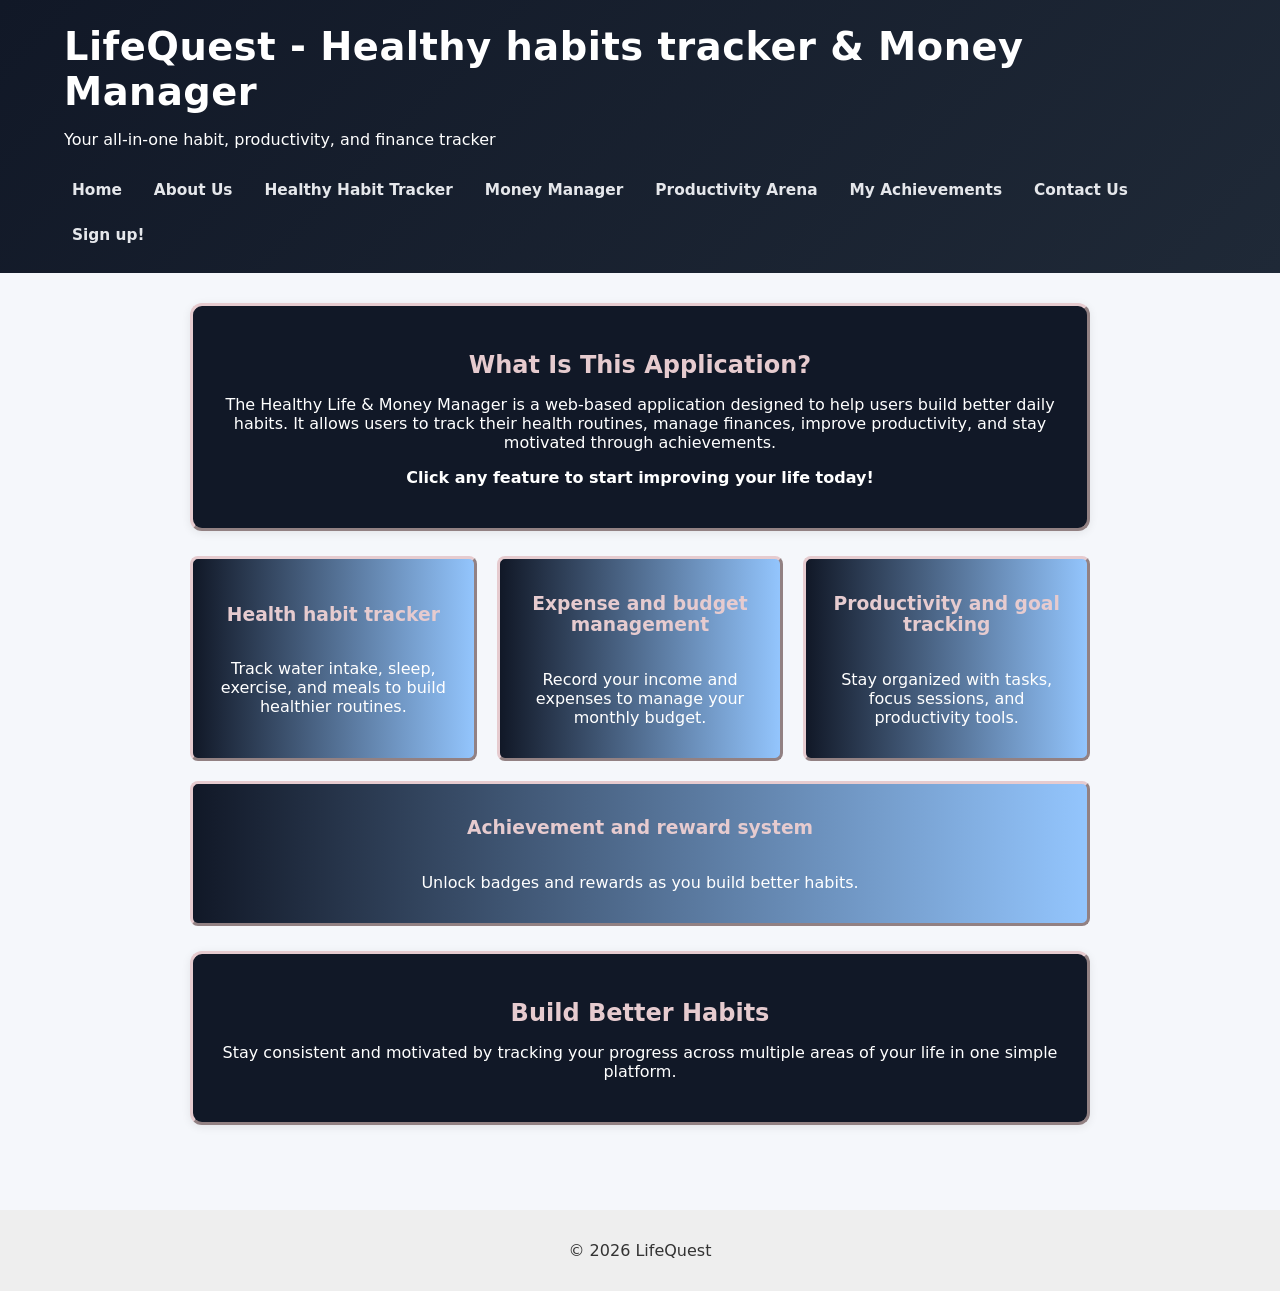
<file: index.html>
<!DOCTYPE html>

<html lang="en">
<head>
  <meta charset="UTF-8">
  <title>LifeQuest - Healthy Life & Money Manager</title>
  <link rel="stylesheet" href="styles.css">
  

</head>
<body>
  <header>
    <h1>LifeQuest - Healthy habits tracker & Money Manager</h1>
    <p>Your all-in-one habit, productivity, and finance tracker</p>
  
  <nav>
      <a href="index.html">Home</a>
      <a href="about.html">About Us</a>
      <a href="healthy_habits_tracker.html">Healthy Habit Tracker</a>
      <a href="money_manager.html">Money Manager</a>
      <a href="productivity.html">Productivity Arena</a>
      <a href="achievement_system.html">My Achievements</a>
      <a href="contact.html">Contact Us</a>
      <a href="signup_page.html">Sign up!</a>
    </nav>
    </header>
  <main>
    <section class="intro">
      <h2>What Is This Application?</h2>
      <p>
        The Healthy Life & Money Manager is a web-based application designed to help users
        build better daily habits. It allows users to track their health routines, manage
        finances, improve productivity, and stay motivated through achievements.
      </p>
    </section>

    <section class="works">
      <div class="work blue">
        <h3>Health habit tracker</h3>
        <p>Track water intake, sleep, exercise, and meals to build healthier routines.</p>
      </div>
      <div class="work blue">
        <h3>Expense and budget management</h3>
        <p>Record your income and expenses to manage your monthly budget.</p>
      </div>
      <div class="work blue">
        <h3>Productivity and goal tracking</h3>
        <p>Stay organized with tasks, focus sessions, and productivity tools.</p>
      </div>
      <div class="work blue">
        <h3>Achievement and reward system</h3>
        <p>Unlock badges and rewards as you build better habits.</p>
      </div>        

    </section>

    <section class="intro">
      <h2>Build Better Habits</h2>
      <p>
        Stay consistent and motivated by tracking your progress across multiple areas
        of your life in one simple platform.
      </p>
    </section>

  </main>

  <footer>
    <p>&copy; 2026 LifeQuest</p>
  </footer>
  <script src="index.js"></script>
  
</body>
</html>
</file>
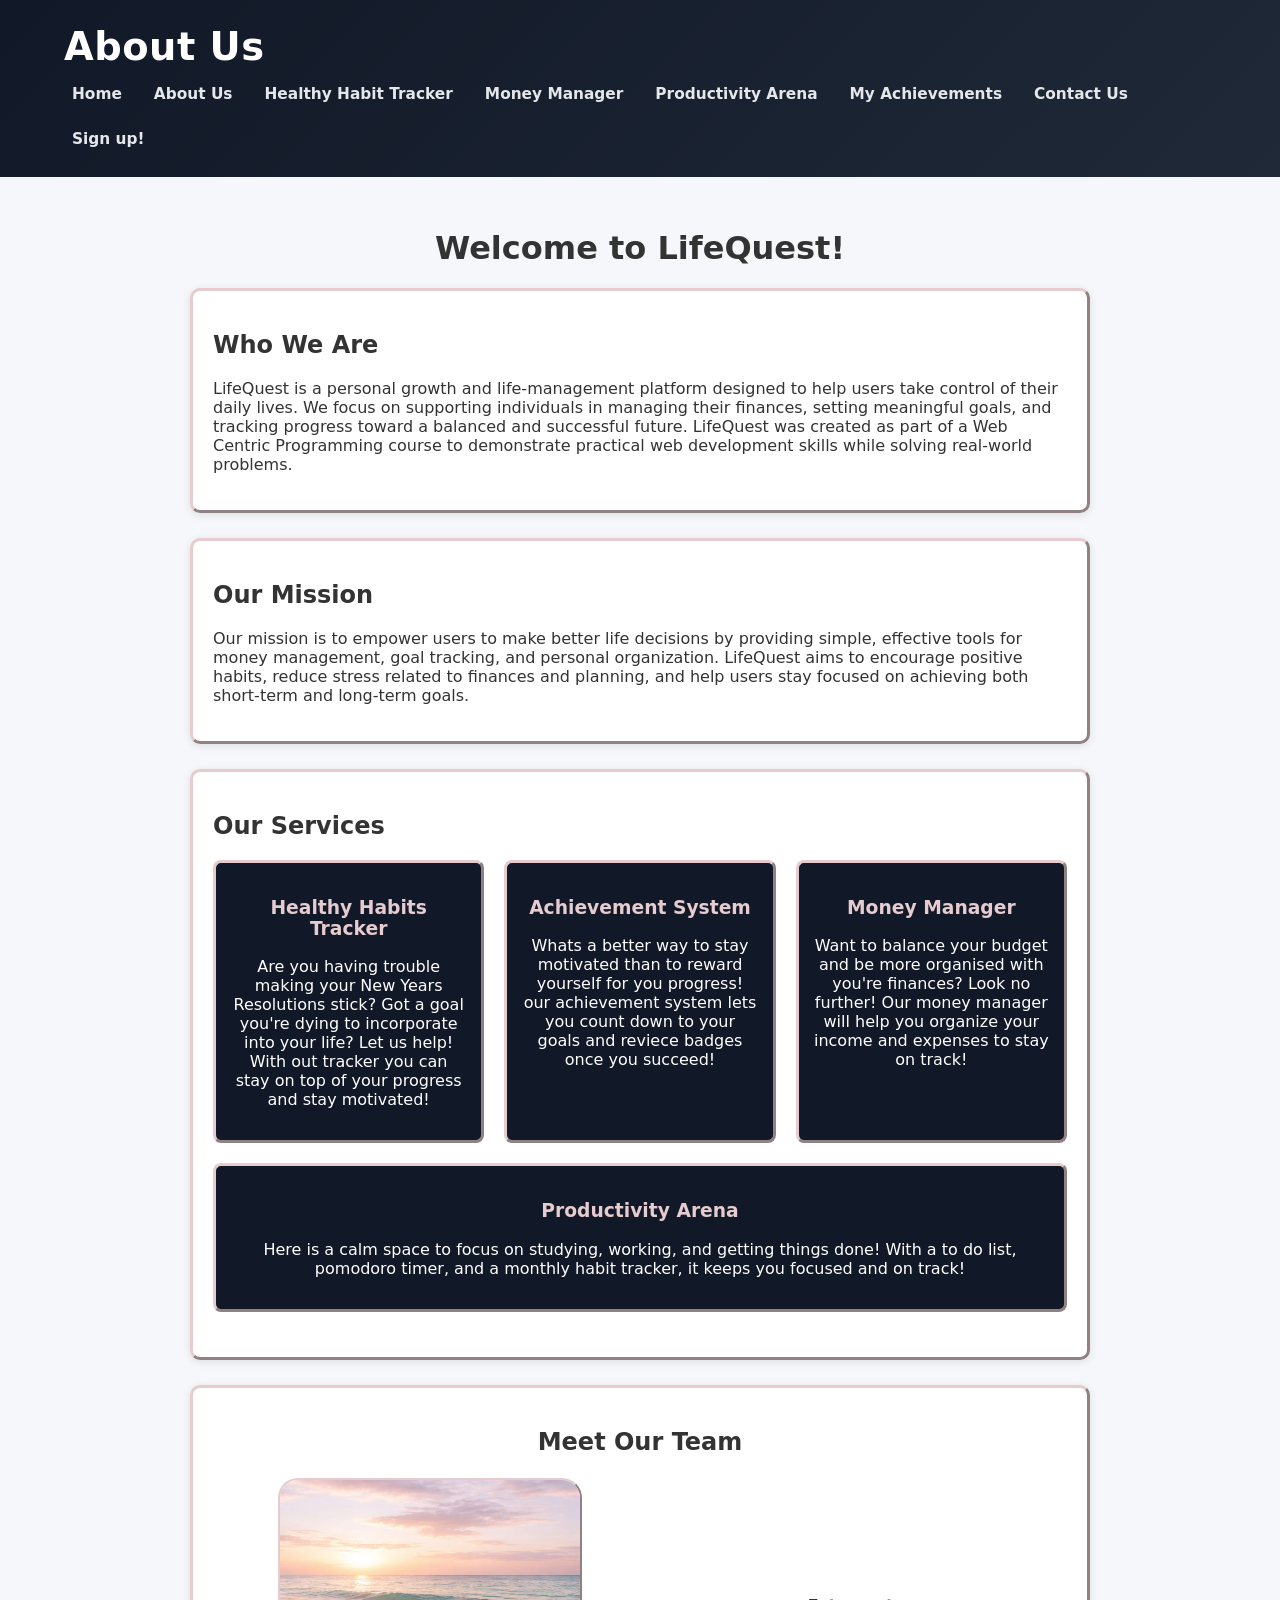
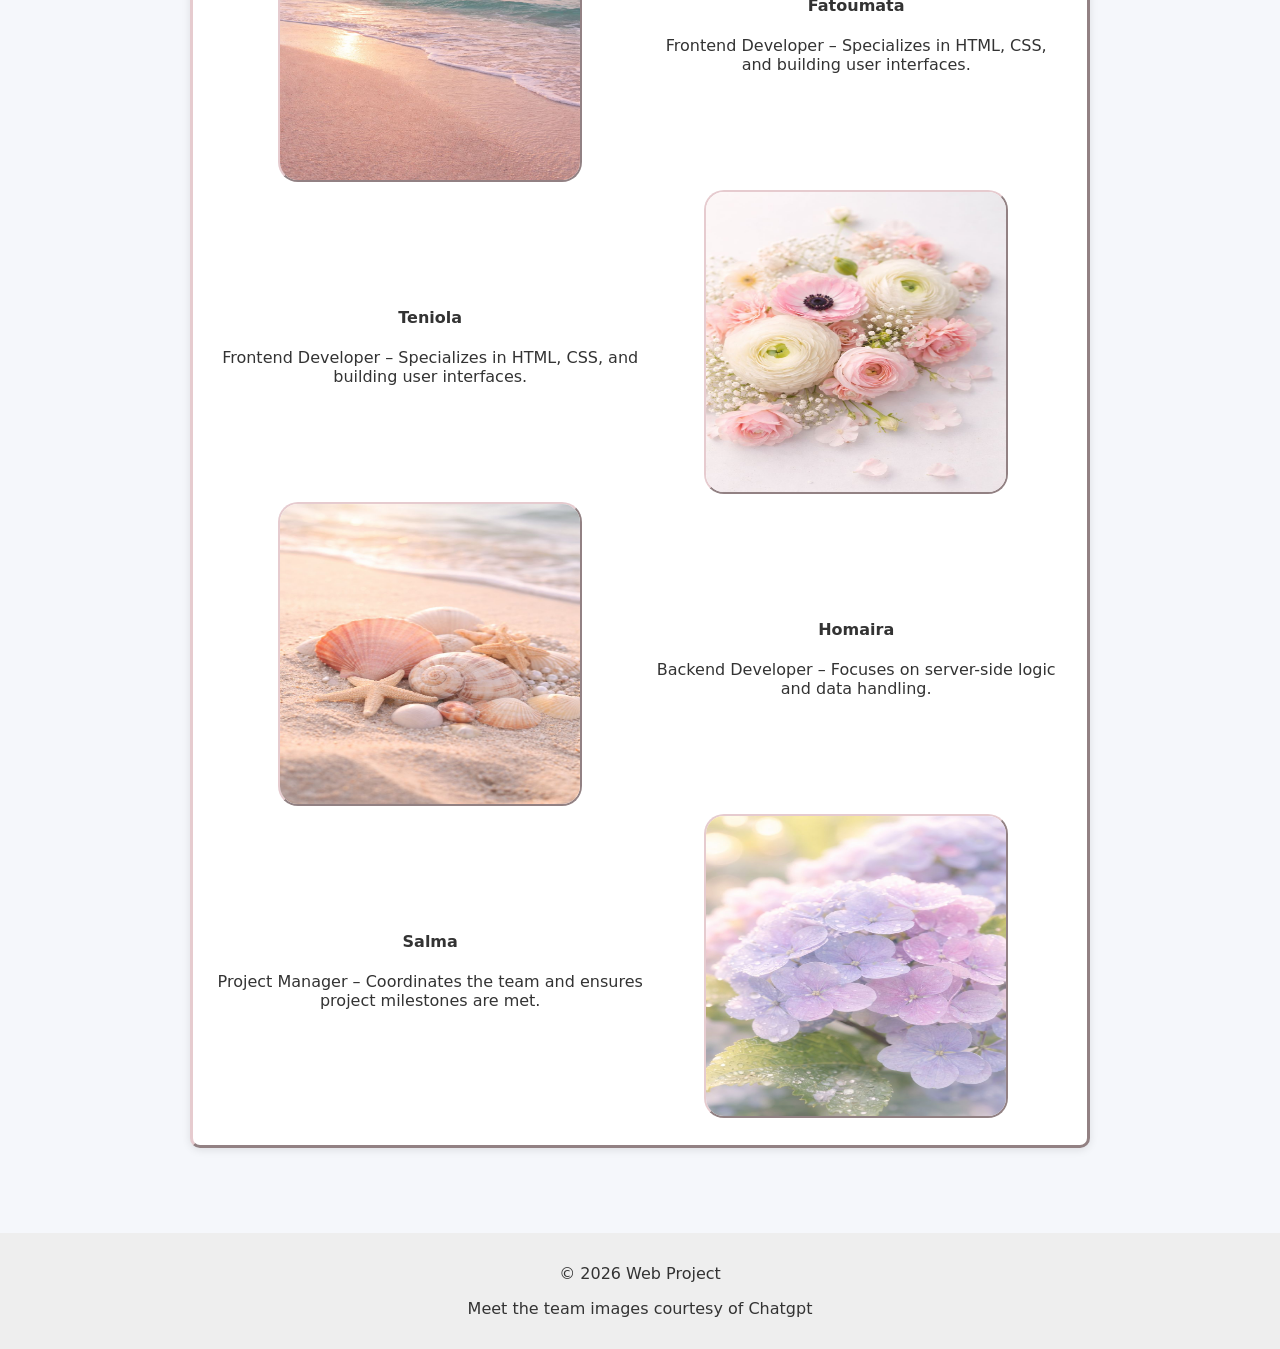
<file: about.html>
<!DOCTYPE html>
<html lang="en">
<head>
    <meta charset="UTF-8">
    <title>About Us</title>
     <link rel="stylesheet" href="styles.css">
    <script src="about.js" defer></script>
</head>
<body>
<header>
    <h1>About Us</h1>


<nav>
    <a href="index.html">Home</a>
    <a href="about.html">About Us</a>
    <a href="healthy_habits_tracker.html">Healthy Habit Tracker</a>
    <a href="money_manager.html">Money Manager</a>
    <a href="productivity.html">Productivity Arena</a>
    <a href="achievement_system.html">My Achievements</a>
    <a href="contact.html">Contact Us</a>
    <a href="signup_page.html">Sign up!</a>
</nav>


</header>

<main>
    <div id="about-header">
    <h1>Welcome to LifeQuest!</h1>
    </div>
    <section id="about">
        <h2>Who We Are</h2>
         LifeQuest is a personal growth and life-management platform designed to help users take control of their daily lives. 
        We focus on supporting individuals in managing their finances, setting meaningful goals, and tracking progress toward a balanced and successful future.
        LifeQuest was created as part of a Web Centric Programming course to demonstrate practical web development skills while solving real-world problems.
    </p>
    <!--<img src="download.jpg" alt="LifeQuest illustration" style="max-width:100%; border-radius:10px; margin-top:10px;">-->
</section>

    <section id="mission">
        <h2>Our Mission</h2>
        
    <p>
        Our mission is to empower users to make better life decisions by providing simple, effective tools for money management,
        goal tracking, and personal organization. LifeQuest aims to encourage positive habits, reduce stress related to finances
        and planning, and help users stay focused on achieving both short-term and long-term goals.
    </p>
</section>

    <section id="services">
        <h2>Our Services</h2>
        <div class="services">
            <div class="service">
                <h3>Healthy Habits Tracker</h3>
                <p>Are you having trouble making your New Years Resolutions stick? Got a goal you're dying to incorporate into your life? Let us help! With out tracker you can stay on top of your progress and stay motivated!</p>
            </div>
            <div class="service">
                <h3>Achievement System</h3>
                <p>Whats a better way to stay motivated than to reward yourself for you progress! our achievement system lets you count down to your goals and reviece badges once you succeed!</p>
            </div>
            <div class="service">
                <h3>Money Manager</h3>
                <p>Want to balance your budget and be more organised with you're finances? Look no further! Our money manager will help you organize your income and expenses to stay on track!</p>
            </div>
            <div class="service">
                <h3>Productivity Arena</h3>
                <p>Here is a calm space to focus on studying, working, and getting things done! With a to do list, pomodoro timer, and a monthly habit tracker, it keeps you focused and on track!</p>
            </div>
        </div>
    </section>

    <section id="team">
        <!--<h2>Meet Our Team</h2>-->
        <div class="team">
            <table>
                <caption><h2>Meet Our Team</h2></caption>
            <tr class="team-member">
                <td class="team-image"><img src="images/beach.jpeg" width="300" height="300"></td> <!--add image here-->
                <td>
                <h4>Fatoumata</h4>
                <p>Frontend Developer – Specializes in HTML, CSS, and building user interfaces.</p>
                </td>
                <!--<td></td>-->
            </tr>
            <tr class="team-member">
                <td>
                <h4>Teniola</h4>
                <p>Frontend Developer – Specializes in HTML, CSS, and building user interfaces.</p>
                </td>
                <!--<td></td>-->
                <td class="team-image right"><img src="images/flower.jpeg" width="300" height="300"></td> <!--add image here-->
            </tr>
            <tr class="team-member">
                <td class="team-image"><img src="images/seashells.jpeg" width="300" height="300"></td> <!--add image here-->
                <td>
                <h4>Homaira</h4>
                <p>Backend Developer – Focuses on server-side logic and data handling.</p>
                </td>
                <!--<td></td>-->
            </tr>
            <tr class="team-member">
                <td>
                <h4>Salma</h4>
                <p>Project Manager – Coordinates the team and ensures project milestones are met.</p>
                </td>
                <!--<td></td>-->
                <td class="team-image right"><img src="images/hydrangea.jpeg" width="300" height="300"></td> <!--add image here-->
            </tr>
            </table>
        </div>
    </section>
</main>
<footer>
    <p>© 2026 Web Project</p>
    <p>Meet the team images courtesy of Chatgpt</p>
</footer>
</body>
</html>
</file>
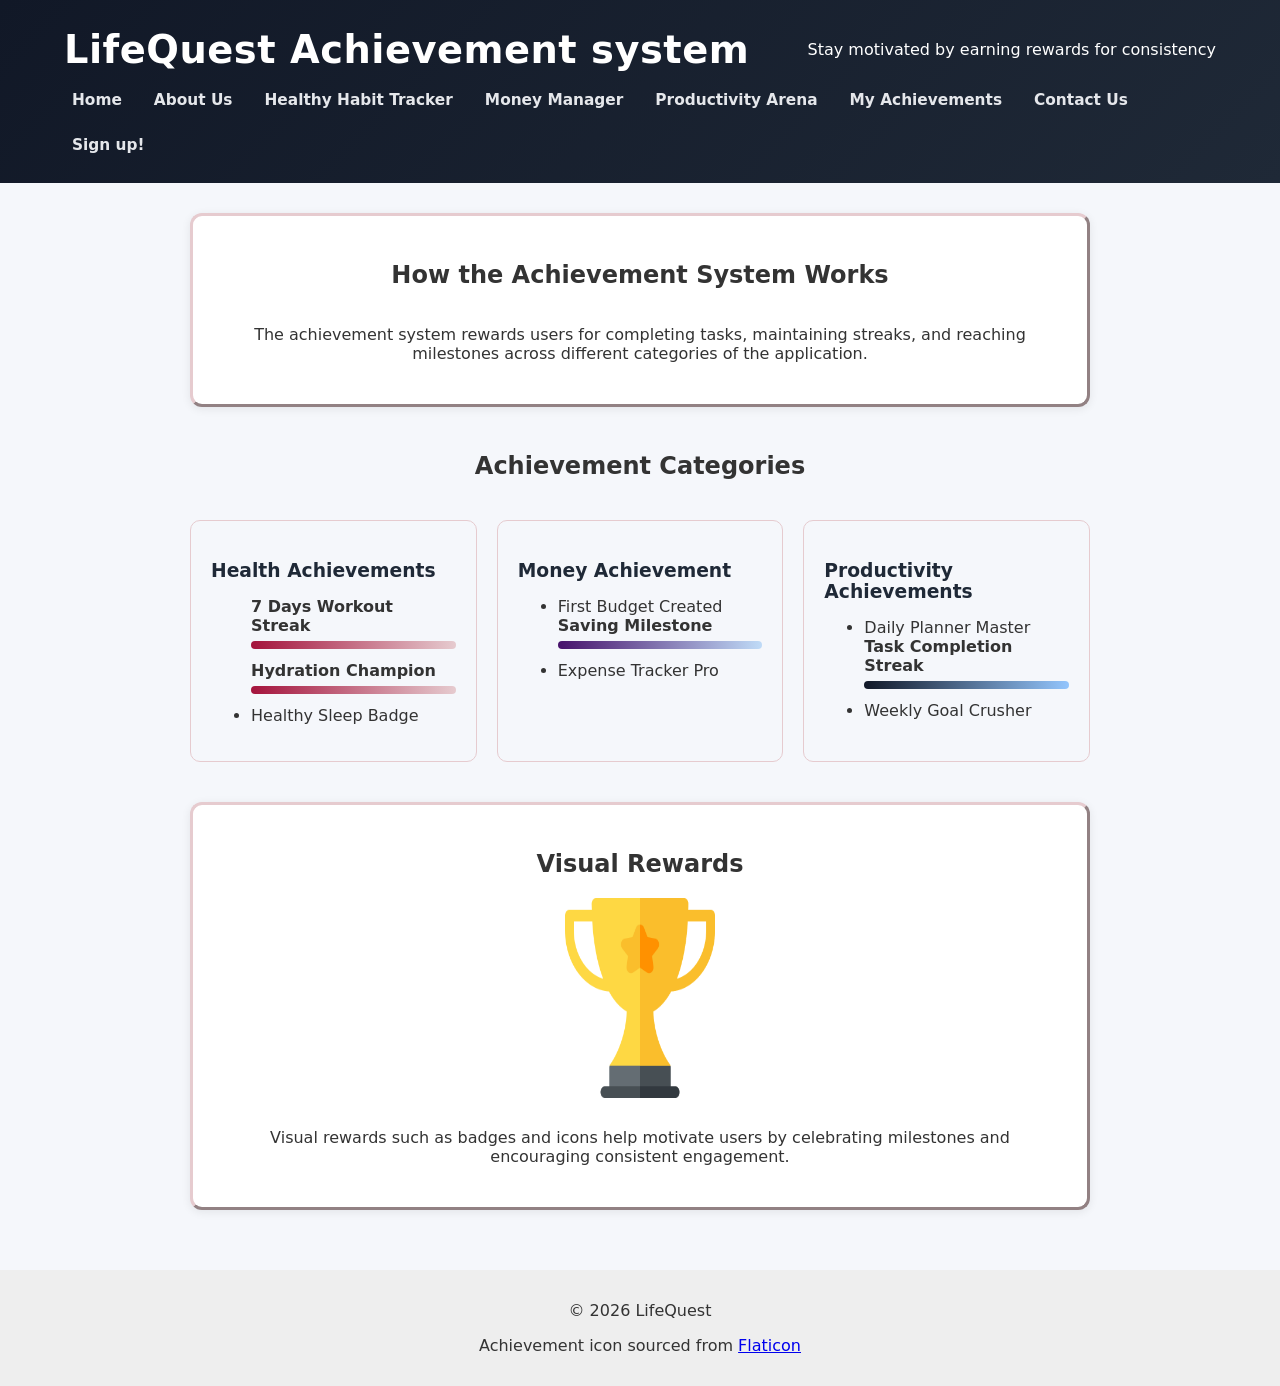
<file: achievement_system.html>
<!DOCTYPE html>
<html lang="en">
  <head>
    <meta charset="UTF-8">
    <title>LifeQuest - Achievement System</title>
    <link rel="stylesheet" href="styles.css">
    
  </head>
  <body>
    <header>
      <h1>LifeQuest Achievement system</h1>
      <p>Stay motivated by earning rewards for consistency</p>
    
    <nav>
      <a href="index.html">Home</a>
      <a href="about.html">About Us</a>
      <a href="healthy_habits_tracker.html">Healthy Habit Tracker</a>
      <a href="money_manager.html">Money Manager</a>
      <a href="productivity.html">Productivity Arena</a>
      <a href="achievement_system.html">My Achievements</a>
      <a href="contact.html">Contact Us</a>
      <a href="signup_page.html">Sign up!</a>
    </nav>
    </header>
    <main>
      <section class="achievement-intro">
        <h2>How the Achievement System Works</h2>
        <p>
          The achievement system rewards users for completing tasks, maintaining streaks, and reaching
          milestones across different categories of the application.
        </p>
      </section>
      <section class="achievement-categories">
         <h2>Achievement Categories</h2>
        <div class="achievement-grid">
          <article class="achievement-card">
            <h3>Health Achievements</h3>
            <ul>
              <li class="badge">
                7 Days Workout Streak
                <div class="progress pink"></div>
              </li>
              <li class="badge">
                Hydration Champion
                <div class="progress pink"></div>
              </li>
              <li>Healthy Sleep Badge</li>
           </ul>
         </article>
        
        <article class="achievement-card">
          <h3> Money Achievement</h3>
          <ul>
            <li>First Budget Created</li>
            <li class="badge">
              Saving Milestone
              <div class="progress purple"></div>
            </li>
            <li>Expense Tracker Pro</li>
          </ul>
        </article>
        
        <article class="achievement-card">
          <h3>Productivity Achievements</h3>
          <ul>
            <li>Daily Planner Master</li>
            <li class="badge">
              Task Completion Streak
              <div class="progress blue"></div>
            </li>
            <li>Weekly Goal Crusher</li>
          </ul>
        </article>
        </div>
        
      </section>

      
      <section class="achievement-reward">
        <h2>Visual Rewards</h2>
        <img src="images/trophy.png" alt="Achievement badges representing progress and rewards" height="200" width="200">
        <p>
          Visual rewards such as badges and icons help motivate users by celebrating milestones and encouraging consistent engagement.</p>
      </section>
    </main>
    <footer>
      <p>&copy; 2026 LifeQuest</p>
      <p>Achievement icon sourced from
        <a href="https://www.flaticon.com" target="_blank">Flaticon</a></p>
    </footer>
    <script src="achievement_system.js"></script>
  </body>
</html>
</file>
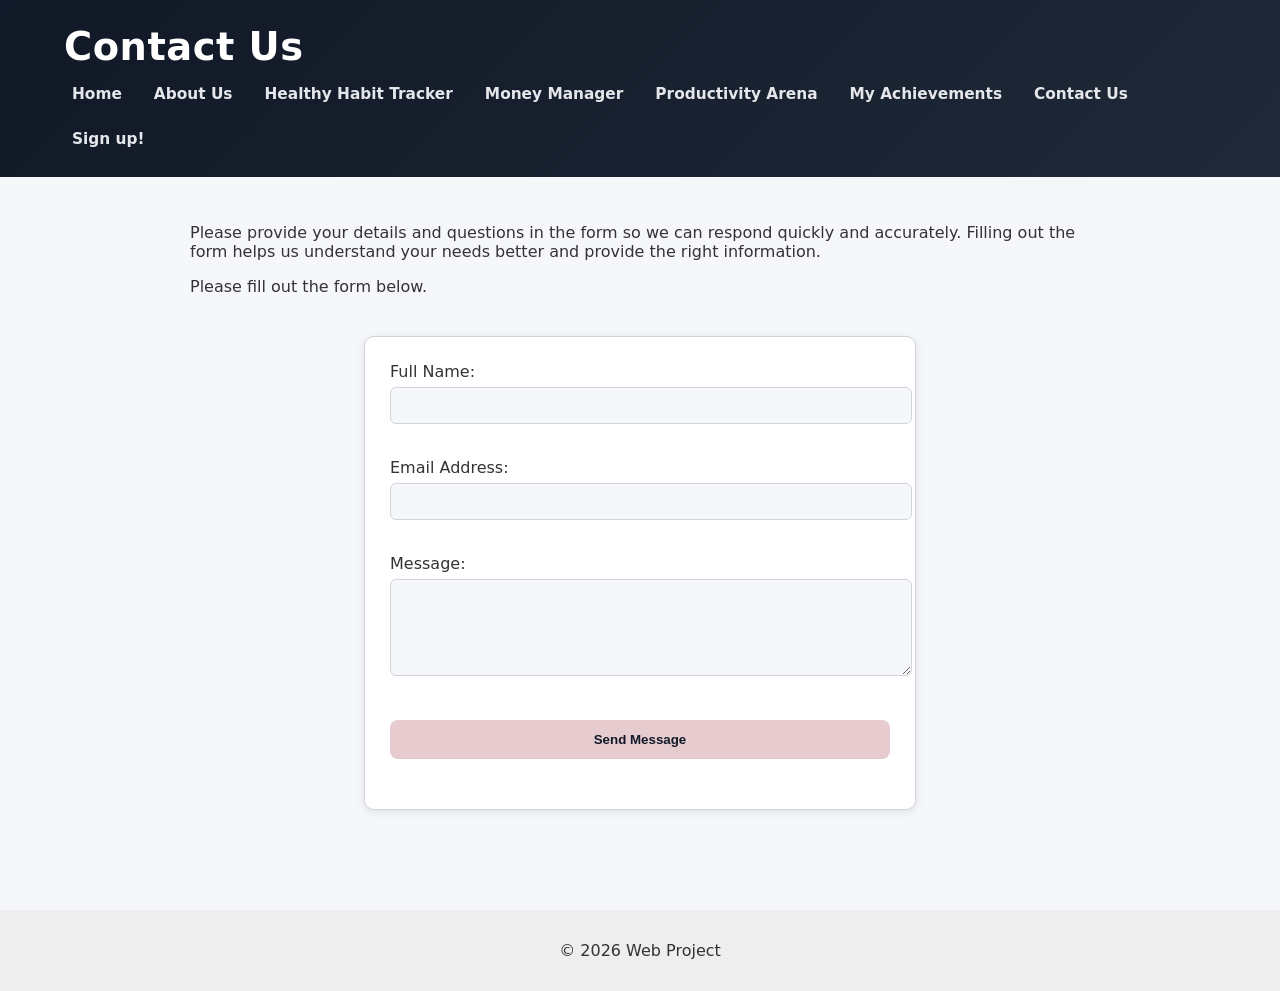
<file: contact.html>
<!DOCTYPE html>
<html lang="en">
<head>
    <meta charset="UTF-8">
    <title>Contact</title>
     <link rel="stylesheet" href="styles.css">
    <script src="contact.js" defer></script>
</head>
<body>
<header>
    <h1>Contact Us</h1>


<nav>
    <a href="index.html">Home</a>
    <a href="about.html">About Us</a>
    <a href="healthy_habits_tracker.html">Healthy Habit Tracker</a>
    <a href="money_manager.html">Money Manager</a>
    <a href="productivity.html">Productivity Arena</a>
    <a href="achievement_system.html">My Achievements</a>
    <a href="contact.html">Contact Us</a>
    <a href="signup_page.html">Sign up!</a>
</nav>
</header>
<main>
<p>Please provide your details and questions in the form so we can respond quickly and accurately. Filling out the form helps us understand your needs better and provide the right information.</p>


    <p>Please fill out the form below.</p>

<form>
    <label for="name">Full Name:</label><br>
    <input type="text" id="name" name="name"><br><br>

    <label for="email">Email Address:</label><br>
    <input type="email" id="email" name="email"><br><br>

    <label for="message">Message:</label><br>
    <textarea id="message" name="message" rows="5" cols="30"></textarea><br><br>

    <input type="submit" value="Send Message">
</form>
</main>
<footer>
    <p>© 2026 Web Project</p>
</footer>
</body>

</html>
</file>
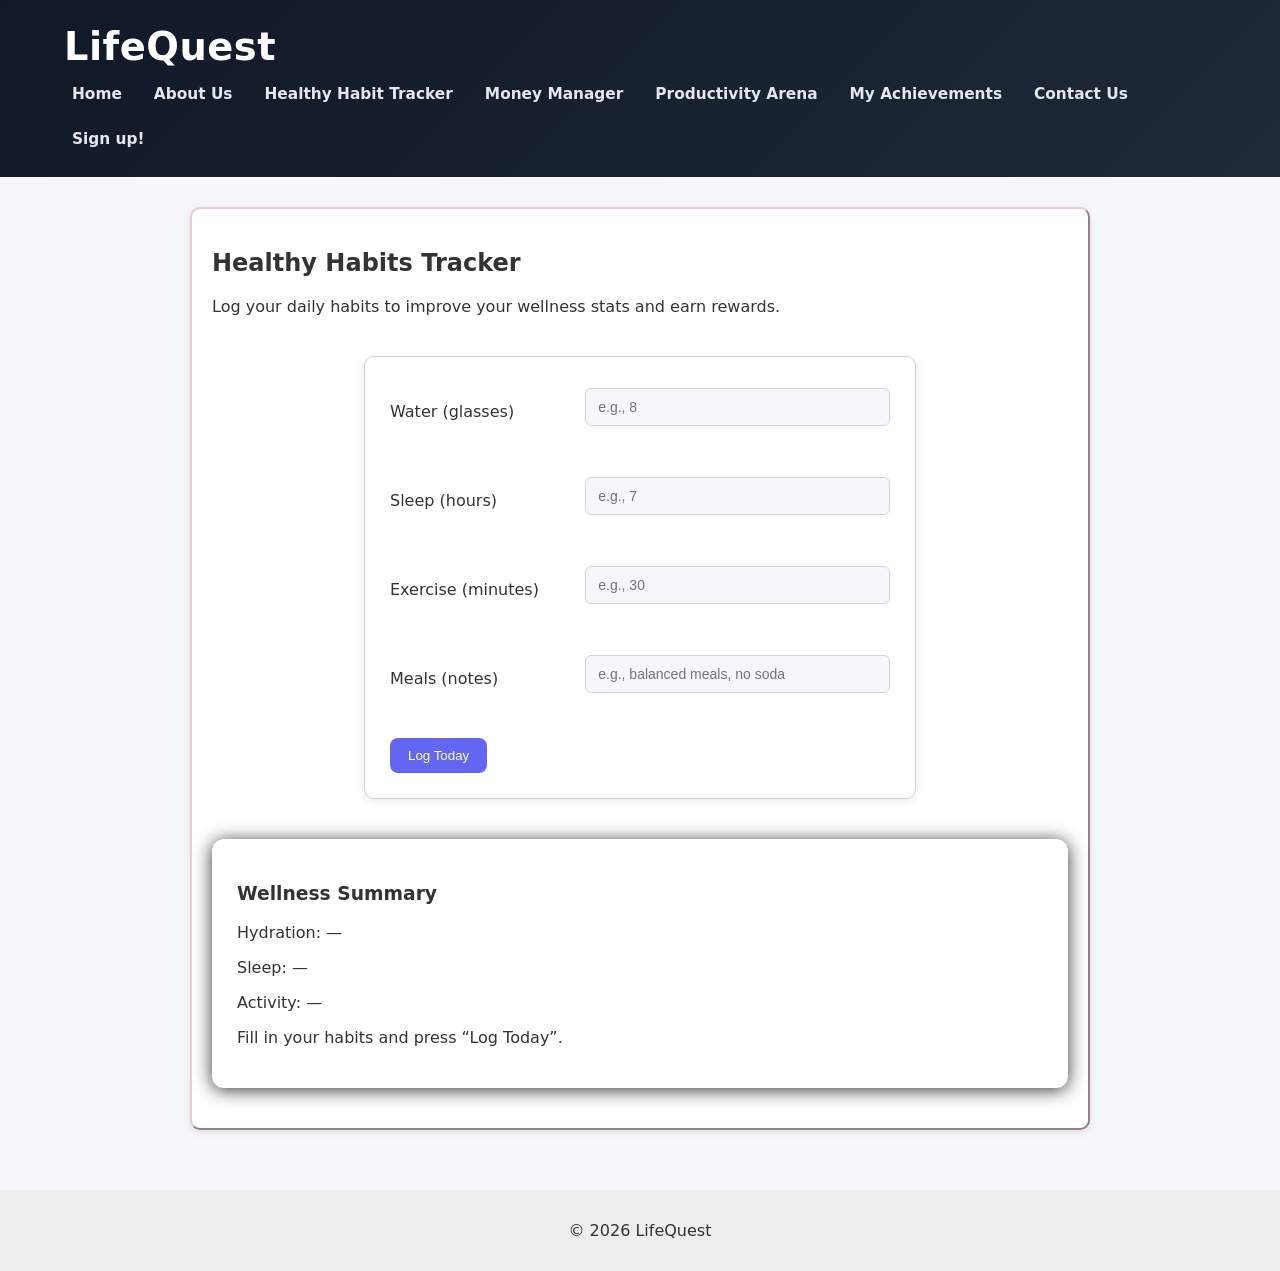
<file: healthy_habits_tracker.html>
<!DOCTYPE html>
<html lang="en">
<head>
  <meta charset="UTF-8">
  <meta name="viewport" content="width=device-width, initial-scale=1.0">
  <title>Healthy Habits | LifeQuest</title>
  <link rel="stylesheet" href="styles.css">
  
 
</head>

<body>
  <header>
    <h1>LifeQuest</h1>
    <nav>
      <a href="index.html">Home</a>
      <a href="about.html">About Us</a>
      <a href="healthy_habits_tracker.html">Healthy Habit Tracker</a>
      <a href="money_manager.html">Money Manager</a>
      <a href="productivity.html">Productivity Arena</a>
      <a href="achievement_system.html">My Achievements</a>
      <a href="contact.html">Contact Us</a>
      <a href="signup_page.html">Sign up!</a>
    </nav>
  </header>

  <main>
    <section class="habits">
      <h2>Healthy Habits Tracker</h2>
      <p>Log your daily habits to improve your wellness stats and earn rewards.</p>

      <form id="habitsForm">
  <div class="habit-row field-group">
    <label for="water">Water (glasses)</label>
    <input type="number" id="water" min="0" max="20" placeholder="e.g., 8">
    <small class="error" id="waterError"></small>
  </div>

  <div class="habit-row field-group">
    <label for="sleep">Sleep (hours)</label>
    <input type="number" id="sleep" min="0" max="24" placeholder="e.g., 7">
    <small class="error" id="sleepError"></small>
  </div>

  <div class="habit-row field-group">
    <label for="exercise">Exercise (minutes)</label>
    <input type="number" id="exercise" min="0" max="300" placeholder="e.g., 30">
    <small class="error" id="exerciseError"></small>
  </div>

  <div class="habit-row field-group">
    <label for="meals">Meals (notes)</label>
    <input type="text" id="meals" placeholder="e.g., balanced meals, no soda">
    <small class="error" id="mealsError"></small>
  </div>

  <button type="button" id="logToday">Log Today</button>
</form>
      <section class="wellness-summary">
        <h3>Wellness Summary</h3>

        <p>Hydration: <span id="hydrationStatus"> — </span></p>
        <p>Sleep: <span id="sleepStatus"> — </span></p>
        <p>Activity: <span id="activityStatus"> — </span></p>

        <p id="feedback">Fill in your habits and press “Log Today”.</p>
      </section>
    </section>
  </main>

  <footer>
    <p>&copy; 2026 LifeQuest</p>
  </footer>
  <script src="healthy_habits.js"></script>
</body>
</html>
</file>
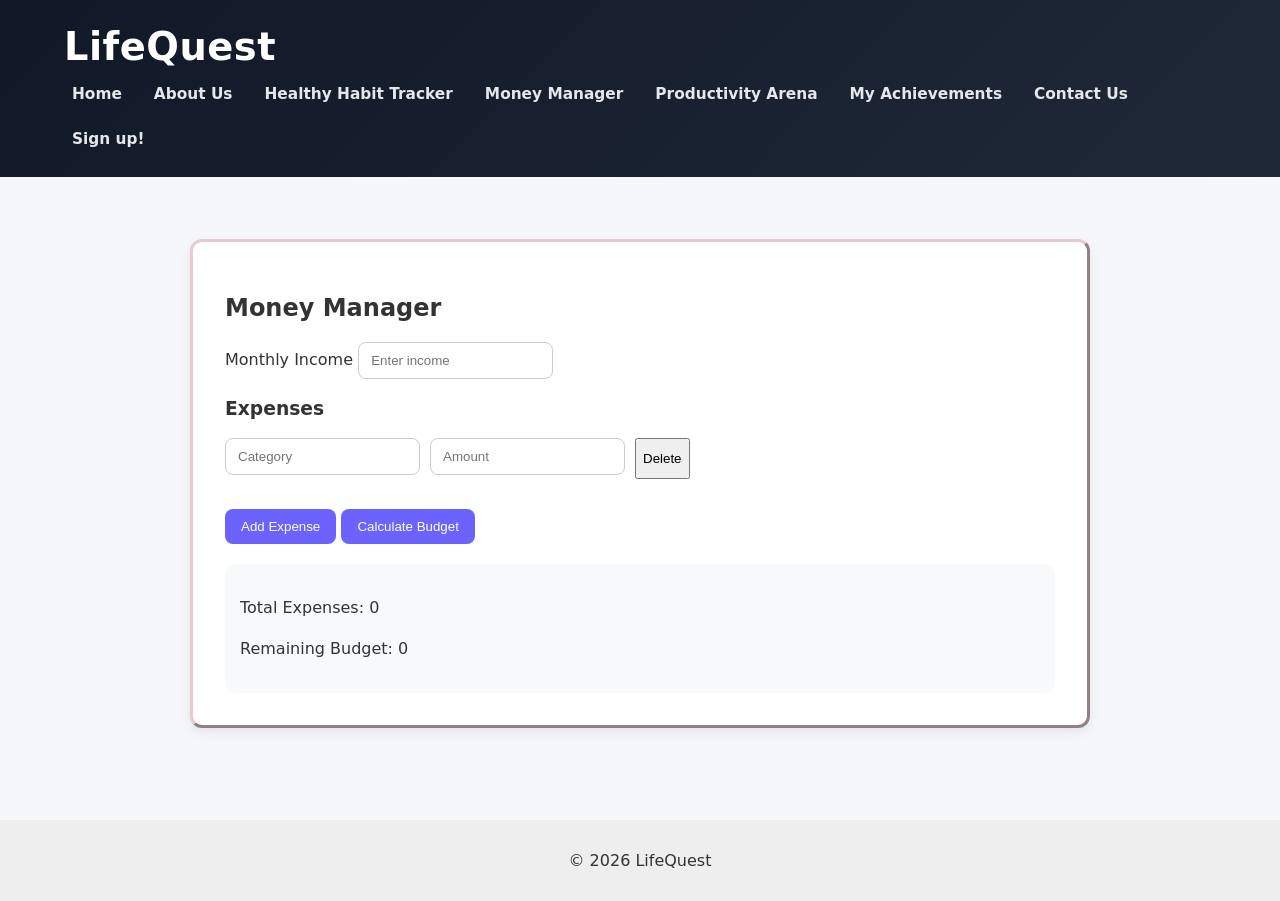
<file: money_manager.html>
<!DOCTYPE html>
<html lang="en">
<head>
  <meta charset="UTF-8">
  <title>Money Manager | LifeQuest</title>
  <link rel="stylesheet" href="styles.css">
  
</head>

<body>
  <header>
    <h1>LifeQuest</h1>
    <nav>
      <a href="index.html">Home</a>
      <a href="about.html">About Us</a>
      <a href="healthy_habits_tracker.html">Healthy Habit Tracker</a>
      <a href="money_manager.html">Money Manager</a>
      <a href="productivity.html">Productivity Arena</a>
      <a href="achievement_system.html">My Achievements</a>
      <a href="contact.html">Contact Us</a>
      <a href="signup_page.html">Sign up!</a>
    </nav>
  </header>

  <main>
<section class="money-manager">
  <h2>Money Manager</h2>
  <div class="field-group">
  <label for="income">Monthly Income</label>
  <input type="number" id="income" min="0" placeholder="Enter income">
  <small class="error" id="incomeError"></small>
</div>

  
  <h3>Expenses</h3>

  <div id="expenseList">
  <div class="expense">
  <div class="field-group">
    <input type="text" class="expense-category" placeholder="Category">
    <small class="error category-error"></small>
  </div>

  <div class="field-group">
    <input type="number" class="expense-amount" min="1" placeholder="Amount">
    <small class="error amount-error"></small>
  </div>

  <button type="button" class="deleteExpense">Delete</button>
</div>
  </div>

  <button type="button" id="addExpense">Add Expense</button>
  <button type="button" id="calculate">Calculate Budget</button>

  <div class="summary">
    <p>Total Expenses: <span id="totalExpenses">0</span></p>
    <p>Remaining Budget: <span id="remainingBudget">0</span></p>
  </div>
</section>
  </main>

  <footer>
    <p>&copy; 2026 LifeQuest</p>
  </footer> 
  <script src="money_manager.js"></script>
</body>
</html>
</file>
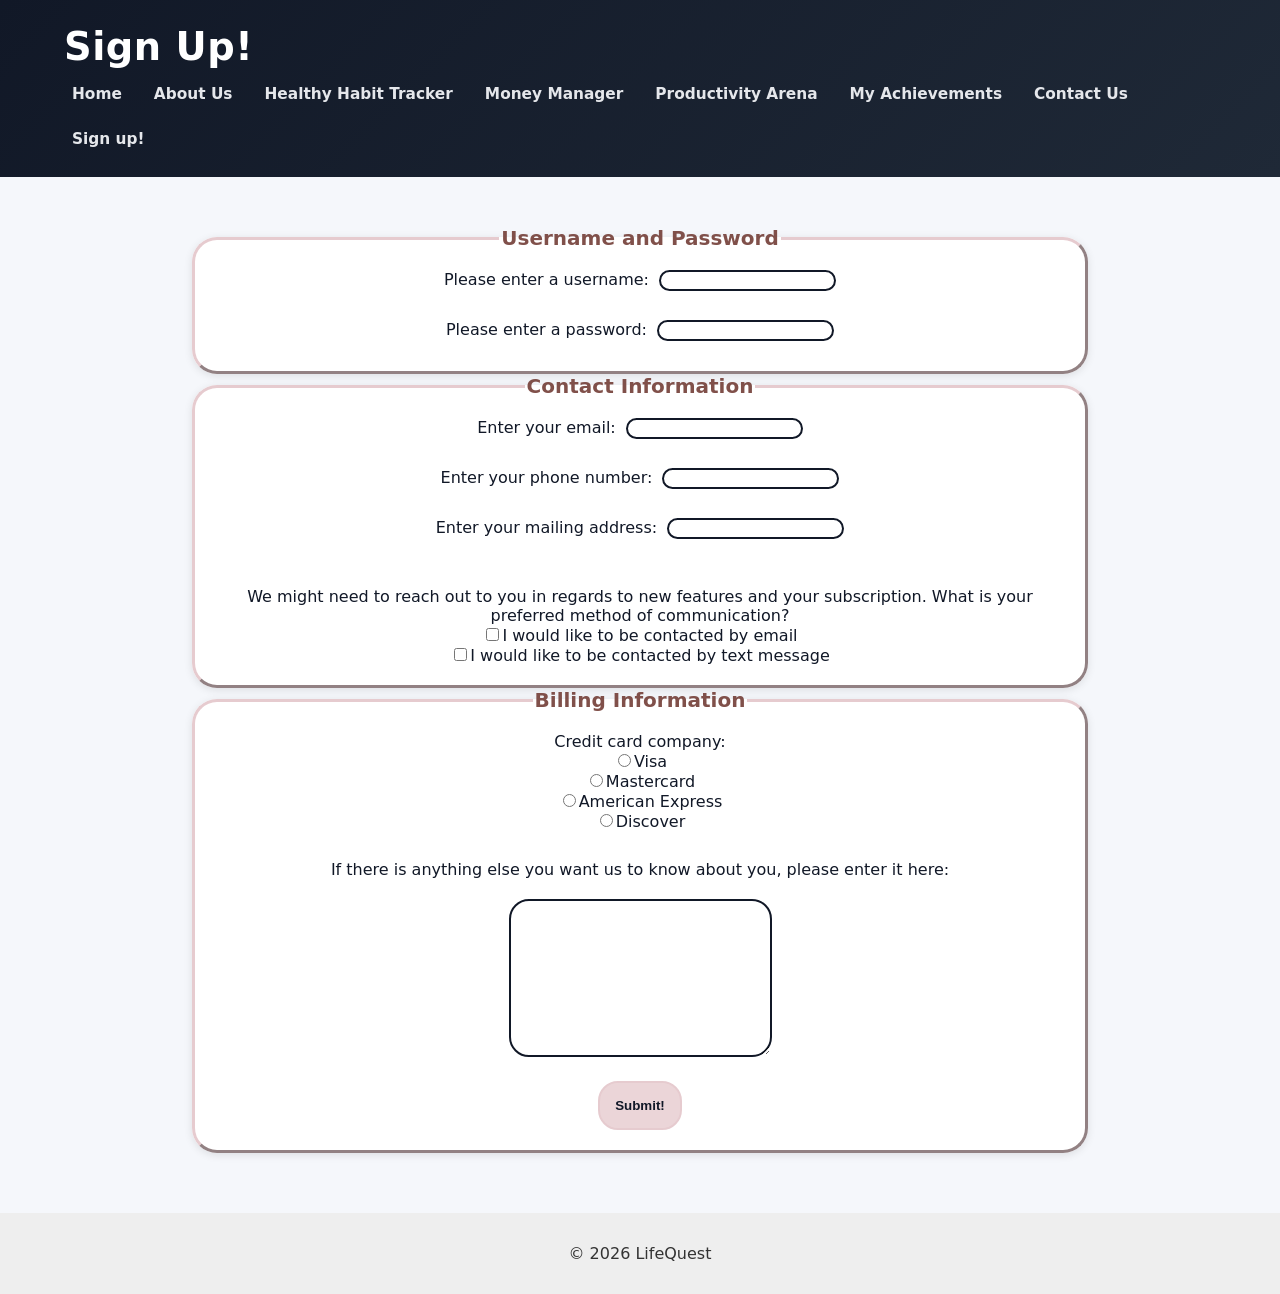
<file: signup_page.html>
<!DOCTYPE html>
<html>
    <head>
    <meta charset="UTF-8">
    <title>Sign up!</title>
    <link rel="stylesheet" href="styles.css">
    </head>
    <body>
        <header>
        <h1>Sign Up!</h1>
        <nav>
            <a href="index.html">Home</a>
            <a href="about.html">About Us</a>
            <a href="healthy_habits_tracker.html">Healthy Habit Tracker</a>
            <a href="money_manager.html">Money Manager</a>
            <a href="productivity.html">Productivity Arena</a>
            <a href="achievement_system.html">My Achievements</a>
            <a href="contact.html">Contact Us</a>
            <a href="signup_page.html">Sign up!</a>
        </nav>
        </header>
        <main id = "sign_up_form">
            <!--The form starts here-->
            <!--<form id="signup_form">
                <br>-->
            <!--username and password-->
            <br>
            <fieldset>
            <legend>Username and Password</legend>
            <label>
                Please enter a username: <input class="text-input" type = "text" name="username" id="username">
            </label>
            <div class="error-message" id="username-error"></div>
            <br>
            <label>
                Please enter a password: <input class="text-input" type = "password" name="password" id="password">
            </label>
            <div class="error-message" id="password-error"></div>
            </fieldset>
            <!--collect user's email and phone number-->
            <fieldset>
            <legend>Contact Information</legend>
            <label>
                Enter your email: <input class="text-input" type = "email" name="user_email" id="user_email">
            </label>
            <div class="error-message" id="email-error"></div>
            <br>
            <label>
                Enter your phone number: <input class="text-input" type = "tel" name="user_phone" id="user_phone">
            </label>
            <div class="error-message" id="phone-error"></div>
            <br>
            <!--mailing address-->
            <label>
                Enter your mailing address: <input class="text-input" type = "text" name="address" id="address">
            </label>
            <div class="error-message" id="address-error"></div>
            <!--Ask for their preferred method of contact-->
            <br>
            <br>
            <label>
                We might need to reach out to you in regards to new features and your subscription. 
                What is your preferred method of communication?  
            </label>
            <br>
            <input type = "checkbox" name="prefers_email" id="prefers_email"><label for="prefers_email">I would like to be contacted by email</label><br>
            <input type = "checkbox" name="prefers_texts" id="prefers_texts"><label for="prefers_texts">I would like to be contacted by text message</label><br>
            </fieldset>
            <!--credit card information-->
            <fieldset>
            <legend>Billing Information</legend>
            <label>
                Credit card company: 
            </label>
            <br>
            <input type = "radio" name="credit_card_company" id="visa" required><label for="visa">Visa</label><br>
            <input type = "radio" name="credit_card_company" id="mastercard"><label for="mastercard">Mastercard</label><br>
            <input type = "radio" name="credit_card_company" id="american_express"><label for="american_express">American Express</label><br>
            <input type = "radio" name="credit_card_company" id="discover"><label for="discover">Discover</label><br>
            <!--additional info-->
            <div class="error-message" id="creditcard-error"></div>
            <br>
            <label>
                If there is anything else you want us to know about you, please enter it here: <br><textarea type="textarea" name="feedback" id="feedback" cols="30" rows="10"></textarea> 
            </label>
            <br>
            <!--<input class="form-button submit" type="submit" value="Submit!">-->
            <input id="submit_button" class="form-button" type="button" value="Submit!">
            <!--<br><br>
            <input class="form-button" type="reset" value="Reset!">
            </form>-->
        </main>
        <footer>
            <p>&copy; 2026 LifeQuest</p>
        </footer>
        <script src="signup.js"></script>
    </body>
    
</html>
</file>
<file: styles.css>
body{
font-family:system-ui, sans-serif;
margin:0;
background:#f5f7fb;
color:#333;
}


header{
display: flex;
flex-wrap: wrap;
justify-content: space-between;
align-items: center;
background:linear-gradient(135deg, #111827, #1f2937);
color:white;
padding:1.5rem 5%;
}

header h1{
margin:0;
font-size:clamp(1.6rem, 3vw, 2.4rem);
letter-spacing: 0.5px;
}


nav{
display: flex;
flex-wrap: wrap;
margin-top:10px;
gap:1rem;
}

nav a{
text-decoration:none;
color:#e5e7eb;
font-weight:600;
font-size: clamp(0.9rem, 1.2vw, 1rem);
padding:0.35rem 0.5rem;
border-radius: 0.4rem;
transition: 0.2s;
}

nav a:hover{
background-color: rgb(255,255,255,0.12);
color:#fff;
transition: 0.2s;
}


main{
padding:30px;
max-width:900px;
margin:auto;
}

.habits{
background:white;
padding:20px;
border-radius:10px;
box-shadow:0 2px 8px rgba(0,0,0,0.1);
border: 2.5px outset #E6CBCF;
}

.habit-row{
display:grid;
grid-template-columns: minmax(150px, 18ch)1fr;
align-items: center;
margin-bottom:14px;
gap:12px;
}
/*#habitsForm{
    border: 2.5px outset #E6CBCF;
}*/
.habit-row input{
flex:1;
padding:10px 12px;
width:100%;
box-sizing: border-box;
border:1px solid #d1d5db;
border-radius: 6px;
font-size:14px;
}


#logToday{
background:#6366f1;
color:white;
border:none;
padding:10px 18px;
border-radius:8px;
cursor:pointer;
}

#logToday:hover{
background:#4f46e5;
}


.wellness-summary{
margin-top:25px;
background:#ffffff;
padding:25px;
border-radius:12px;
box-shadow:0 2px 18px rgba(0,0,0,0.8);
margin-bottom: 20px;
}


footer{
text-align:center;
margin-top:30px;
padding:15px;
background:#eee;
/*background:#fdefe1;
background-image: linear-gradient(to bottom, #fdefe1, white,white, #FCE8D5);*/
}


@media (max-width:600px){
    header{
        flex-direction: column;
        align-items: flex-start;
        gap:0.8rem;
        padding:1.5rem 5%;
    }

    nav{
        width:100%;
        flex-direction: column;
        gap:6px;
        padding:0 5%;
    }

    nav a{
        display: block;
        width:100%;
        padding:10px 14px;
        background-color: rgba(255,255,255,0.05);
        border:1px solid rgba(255,255,255,0.2);
        border-radius:6px;
        box-sizing: border-box;
        font-size: 0.95rem;
        margin:6px 0;
    }

    nav a:hover{
        background-color: rgba(255,255,255,0.12);
    }

.habit-row{
flex-direction:column;
align-items:flex-start;
}

.habit-row input{
width:100%;

}
}


/* MONEY MANAGER SECTION */
.money-manager{
    background:white;
    max-width:900px;
    margin:2rem auto;
    padding:2rem;
    border-radius:12px;
    box-shadow:0 4px 12px rgba(0,0,0,0.08);
    border: 3px outset #E6CBCF;
}


.income-row{
    display:flex;
    align-items:center;
    gap:12px;
    flex-wrap:wrap;
}

.money-manager input{
    flex:1;
    max-width: 320px;
    padding:10px 12px;
    border:1px solid #ccc;
    border-radius:8px;
}


.expense{
    display:flex;
    gap:10px;
    flex-wrap:wrap;
    margin-bottom:10px;
}



#calculate,#addExpense{
    background:#6c63ff;
    color:white;
    border:none;
    padding:10px 16px;
    border-radius:8px;
    cursor:pointer;
    margin-top: 20px;
}


.summary{
    margin-top:20px;
    padding:15px;
    background:#f8f9fb;
    border-radius:10px;
    line-height: 1.6;
}

.expense {
  display: flex;
  gap: 10px;
  margin-bottom: 10px;
}



#totalExpenses, #remainingBudget{
    flex:1;
    min-width: 180px;
}

.error {
  color: red;
  font-size: 14px;
  display: block;
  margin-top: 4px;
}

.input-error {
  border: 2px solid red;
}




/* ABOUT PAGE */

#about, #mission, #services, #team{
background: white;
border: 3px outset #E6CBCF;
padding:20px;
margin-bottom:25px;
border-radius:10px;
box-shadow:0 2px 8px rgba(0,0,0,0.1);
}

.services{
display: flex;
flex-wrap: wrap;
gap:20px;
margin-top:20px;
margin-bottom:25px;
}

.service{
/*background:#f5f7fb;*/
background:#111827;
padding:15px;
border-radius:8px;
/*border:1px solid #d1d5db;*/
border:3px outset #E6CBCF;
flex:1;
min-width:220px;
text-align: center;
}
.service h3{
    color: #E6CBCF;
}
.service p{
    color: #fff;
}
.team-member{
    text-align: center;
}
/*.right{
    display: flex;
    justify-content: end;
}*/
.team-image img{
    border: 2px outset #E6CBCF;
    border-radius: 20px;
}

/* CONTACT PAGE */

form{
background:white;
padding:25px;
border-radius:10px;
box-shadow:0 2px 8px rgba(0,0,0,0.1);
max-width:500px;
margin:40px auto; /* centers the form */
border:1px solid #d1d5db;
}

form input,
form textarea{
width:100%;
padding:10px;
margin-top:6px;
margin-bottom:15px;
border:1px solid #d1d5db;
border-radius:6px;
background:#f5f7fb;
}


form input[type="submit"]{
background:#E6CBCF; /* soft pink */
color:#111827;
border:none;
padding:12px 16px;
border-radius:8px;
cursor:pointer;
font-weight:600;
transition:0.3s;
}

form input[type="submit"]:hover{
background:#111827;
color:white;
}

/*sign up page*/

/*--cotton-rose: #D3B0AEff;
--soft-blush: #E6CBCFff;
--rosy-taupe: #C3928Dff;
--peach-fuzz: #FAD6BAff;
--antique-white: #FCE8D5ff;
--slate-grey: #698587ff;*/
/*#signup_form form {
    max-width: 600px; 
    margin: 0 auto;   
    padding: 20px;
    border-radius: 10px;
    background-color: #fff; 
    box-shadow: 0 0 10px rgba(0,0,0,0.1);
}
input{
    width:50%;
}*/
.error-message {
        color: red;
        font-weight: bold;
        margin-bottom: 10px;
        font-size: 0.9em;
}
fieldset{
    border-radius: 25px;
    text-align: center;
    border: 3px outset #E6CBCF;
    /*stuff to try*/
    background: white;
    padding:20px;
    /*border-radius:10px;*/
    box-shadow:0 2px 8px rgba(0,0,0,0.1);
    /*background-image: linear-gradient(to bottom, #FCE8D5ff, white,white, #FCE8D5ff);*/
}
legend{
    color: #80504a;
    font-weight: bold;
    font-size: 20px;
}
fieldset label{
    color: #111827;
    font-size: 16px;
}
textarea{
    border-radius: 20px;
    margin-top: 20px;
    border: 2px solid #111827;
}

.form-button{
    margin-top: 20px;
    background-color: rgba(230, 203, 207, 0.8);
    border: 2px solid #E6CBCF;
    border-radius: 20px;
    padding: 15px;
    font-weight: bold;
    color: #111827;
}
.form-button:active {
    transform: scale(0.95);
}
.submit{
    margin-right: 10px;
}

.text-input{
    border-radius: 15px;
    border: 2px solid #111827;
    margin-left: 5px;
}
/*PRODUCTIVITY ARENA*/
/*--cotton-rose: #D3B0AEff;
--soft-blush: #E6CBCFff;
--rosy-taupe: #C3928Dff;
--peach-fuzz: #FAD6BAff;
--antique-white: #FCE8D5ff;
--slate-grey: #698587ff;*/
#description{
    border: 3px outset #E6CBCF;
    text-align: center;
    color: #111827;
    font-weight: bold;
    border-radius: 0px 0px 15px 15px;
}

/*POMODORO TIMER*/
:root{
    /*--bg-clr:#222;*/
    --bg-clr:#111827;
    --font-clr:#f2f2f2;
    /*--light-green:145, 215, 137;*/
    --light-green:191, 219, 247;
    /*--dark-green: 10,97,84;*/
    --dark-green: 71, 18, 107;
    /*--light-red: 223, 78, 112;*/
    --light-red: 230, 203, 207;
    /*--dark-red: 149, 9, 41;*/
    --dark-red: 164, 19, 60;
    /*--light-blue: 76, 83, 214;*/
    --light-blue: 147, 197, 253;
    /*--dark-blue: 19 27 175;*/
    --dark-blue: 17, 24, 39;
}

#pomo-box {
    margin:0;
    padding: 0;
    box-sizing: border-box;
    /*body stuff*/
    display: flex;
    flex-direction: column;
    justify-content: center;
    align-items: center;
    height: 100vh;
    background: var(--bg-clr);
    border: 3px outset #E6CBCF;
    border-radius: 25px;
    /*I added stuff*/
    grid-column: 1 / span 2;
    grid-row: 2;
    
    /*margin on sides*/
    margin-left: 70px;
    margin-right: 80px;
}

.timer-buttons{
    display: flex;
    column-gap: 25px;
    margin-bottom:100px;
}

.timer-btn{
    display:block;
    width: max-content;
    color:var(--font-clr);
    font-size: 1.1rem;
    font-weight: 500;
    padding:12px 16px;
    border:0;
    border-radius: 6px;
    text-align: center;
    transition: box-shadow 0.2s ease-in-out;
    user-select: none;
    cursor:pointer;
}

.pomodoro{
    background: linear-gradient(
        to bottom right,
        rgb(var(--dark-red)),
        rgb(var(--light-red))

    );
}

.pomodoro:hover,
.pomodoro.active {
    box-shadow: 0 0 4px rgba(0,0,0, 0.7),
    -2px -2px 16px rgba(var(--dark-red), 0.7),
    2px 2px 16px rgba(var(--light-red), 0.7);
}

.short-break{
    background: linear-gradient(
        to bottom right,
        rgb(var(--dark-green)),
        rgb(var(--light-green))

    );
}

.short-break:hover,
.short-break.active {
    box-shadow: 0 0 4px rgba(0,0,0, 0.7),
    -2px -2px 16px rgba(var(--dark-green), 0.7),
    2px 2px 16px rgba(var(--light-green), 0.7);
}

.long-break{
    background: linear-gradient(
        to bottom right,
        rgb(var(--dark-blue)),
        rgb(var(--light-blue))

    );
}

.long-break:hover,
.long-break.active {
    box-shadow: 0 0 4px rgba(0,0,0, 0.7),
    -2px -2px 16px rgba(var(--dark-blue), 0.7),
    2px 2px 16px rgba(var(--light-blue), 0.7);
}

.circle {
    position: relative;
    width: 350px;
    aspect-ratio: 1/1;
    border: 5px solid rgba(var(--light-red),0.3);
    border-radius: 50%;
}

.inner-circle {
    position:absolute;
    inset: 2%;
    width: 96%;
    height:96%;
    border-radius: inherit;
}

.countdown {
    position: absolute;
    inset:0;
    width:94%;
    height: 94%;
    border-radius: inherit;
    /*background: var(--bg-clr);*/
    background: var(--light-red);
    /*box-shadow: 14px 14px 25px #292929, -14px -14px 25px #434343;*/
    box-shadow: 14px 14px 25px #ffc2d1, -14px -14px 25px rgba(var(--light-red), 0.7);
    /*box-shadow: 14px 14px 25px #E6CBCF, -14px -14px 25px rgba(var(--light-red), 0.7);*/
    /*box-shadow: 14px 14px 25px #E6CBCF, -14px -14px 25px #E6CBCF;*/
    margin: auto;
    display: flex;
    flex-direction: column;
    align-items: center;
    justify-content: center;
}

.countdown h1 {
    font-size: 4rem;
    color: var(--font-clr);
    z-index: 5;
}

.play-pause {
    font-size: 2rem;
    color: var(--font-clr);
    margin-top: 20px;
    user-select:none;
    cursor:pointer;
}


/*TO-DO LIST*/



/*#todo-box {
    margin: 0;
    padding: 0;
    box-sizing: border-box;
    body stuff
    display: flex;
    justify-content: center;
    align-items: center;
    min-height: 100vh;
    background: linear-gradient(to bottom, #111827, #93C5FD);
}*/

#task-list li{
    display:flex;
    align-items:center;
    justify-content: space-between;
    background: rgba(255,194,209,0.3);
    margin-bottom: 10px;
    padding: 8px 10px;
    border-radius: 30px;
    font-size: 1.2rem;
    color: #fff;
    position: relative;
    transition: box-shadow 0.2s ease;
}

#task-list li:hover{
    /*box-shadow: 0 0 10px rgba(0,0,0, 1);*/
    box-shadow: 0 0 10px rgba(230, 203, 207, 1);
}

#task-list li .checkbox{
    min-width: 20px;
    height:20px;
    border:2px solid rgba(255,255,255 0.3);
    background:transparent;
    border-radius: 50%;
    appearance: none;
    cursor: pointer;
    transition: all 0.2s ease;
}

#task-list li .checkbox:checked{
    background: #E6CBCF;
    transform: scale(1.1);
}

#task-list li .checkbox:checked::before{
    content:"\2713";
    color: #fff;
    display: flex;
    justify-content: center;
    align-items: center;
    font-size: 1rem;
}

#task-list li span{
    flex:1;
    margin-left: 10px;
    word-wrap: break-word;
}

.task-buttons {
    display: flex;
    gap:10px;
    margin-right: auto;
}

.task-buttons button {
    background: rgba(255,194, 209, 0.3);
    border: none;
    border-radius: 50%;
    width: 30px;
    height: 30px;
    color: #fff;
    font-size: 0.8rem;
    cursor: pointer;
    transition: all 0.2s ease;
    display: flex;
    justify-content: center;
    align-items: center;
}

.task-buttons button:hover{
    transform:scale(1.2);
}

.task-buttons .edit-btn{
    background: #f3d680;
}
.task-buttons .delete-btn{
    background: rgb(191,219,247);
}

.container{
    display: flex;
    justify-content: center;
    align-items: center;
    width: 100%;
    height: 100%;
    padding:0 20px;
    background: red;
}

.todo-app{
    margin-top: 110px;
    /*positioning above*/
    width: 100%;
    /*added to fx height check history*/
    /*height: 48%;*/
    /**/
    max-width: 400px;
    padding: 2rem;
    display: flex;
    align-items: center;
    justify-content: center;
    flex-direction: column;
    gap: 30px;
    color: #fff;;
    border-radius: 20px;
    /*make the linear the background instead later*/
    /*background: linear-gradient(to bottom, #111827, #93C5FD);*/
    background-color: #111827;
    /*box-shadow: 0 0 100px rgba(0, 0, 0, 0.5);*/
    /*border: 3px solid rgba(255,255,255,0.18);*/
    border: 3px outset #E6CBCF;
    backdrop-filter: blur(10px);
    /*added stuff*/
    grid-column: 2;
    grid-row: 1;

    justify-items:center;
    margin-left: 15px;
}
.todo-app h1{
    font-size: 2rem;
    color: #E6CBCF;
    /*added to fx height check history*/
    /*padding-top: 30px;*/
}
.input-area{
    display: flex;
    justify-content: space-between;
    align-items: center;
    width:100%;
    background-color: transparent;
    box-shadow: none;
    border: none;
}

.input-area input{
    flex: 1;
    padding: 10px 17px;
    font-size: 1.1rem;
    /*border: none;*/
    border: 2px solid rgba(255,255,2550, 0.18);
    outline: none;
    border-radius: 22px;
    /*background: rgba(255,194,209, 0.8);*/
    background: rgba(230, 203, 207, 0.8);
    /*color: #dbdbdb;*/
    color: #111827;
}

.input-area input::placeholder{
    /*color: #bcbcbc;*/
    color: #111827;
}

.input-area button {
    display: flex;
    align-items: center;
    justify-content: center;
    margin-left: 10px;
    padding: 8px;
    border-radius: 50%;
    border: 2px solid rgba(255,255,2550, 0.18);
    color: #fff;
    font-size: 1.1rem;
    /*background: rgba(255, 194, 209,0.3);*/
    background: rgba(230, 203, 207, 0.8);
    cursor: pointer;
    transition: all 0.2s ease;
}

.input-area button:hover{
    transform: scale(1.1);
    background: rgba(164, 19, 60, 0.8);
    border: 2px solid rgba(255,255,2550, 0.18);
}

.todos-container{
    /*added this sunday*/
    width: 100%;
    display: flex;
    align-items: center;
    justify-content: center;
}
#task-list{
    /*width: 100%;*/
    /*added to center li*/
    width: fit-content;
    margin: 0 auto;       /* center horizontally */
    padding: 0;
    list-style: none;
}

.productive-main {
    width:100%;
    max-width:none;
    margin:0;
    display: grid;
    /*justify-content: center;*/

    /*grid-template-columns: 10% 40% 40% 10%;*/
    grid-template-columns: 1fr 1fr;
    grid-template-rows: auto auto;
    gap: 25px;
    max-width: 1100px;
    margin: auto;
    align-items: center;
    justify-content: center;
    
}




/*HABIT TRACKER*/

#example-tracker-box {
    /*background-color: #111827;*/
    text-align: center;
    font-weight: bold;
    color: #111827;

    
}

#title{
    /*margin-top: 100px;*/
    line-height: 10px;
    color:#E6CBCF;
}

#subtitle{
    opacity: 0.7;
    font-size: 18px;
    margin-bottom: 20px;
    color: #bca4a8;
    font-weight: bold;
    /*color: #0d131f;*/
}

#calendarContainer{
    display: flex;
    /*I added this*/
    
    flex-direction: column;
    align-items: center;

    grid-column: 1;
    grid-row: 1;

    justify-items:center;
    /*padding: none;*/
    font-weight: bold;
}

#calendarDiv{
    /*background-color: rgb(255,255,255);*/
    background-color: #111827;
    border-radius: 10px 10px 20px 20px;
    margin: auto;
    align-content:center;
    text-align: center;
    /*width: 85%;*/      
}

#calendarHeading{
    display: flex;
    justify-content: space-between;
    border-radius: 10px 10px 0px 0px;
    border: 3px solid #E6CBCF;
    border-bottom: none;
    padding: 0px 20px;
    font-size: 20px;
    /*background-color: #804a5d;*/
    line-height: 0px;
    /*background-color: #a9617a;*/
    background-color: #111827;
    color: #E6CBCF;
}

#calendarContent{
    padding:20px;
    border:3px solid #E6CBCF;
    border-radius: 0px 0px 20px 20px;
    
}

.days{
    display: flex;
}

.day{
    width: 30px;
    margin: 3px;
    padding: 10px;
    font-size: 15px;
    text-align: center;
    border-radius: 80px;
    /* hid it for hiding extra days
    border: 2px solid #E6CBCF;*/
    /*background-color: #E6CBCF;*/
    background-color: rgba(230, 203, 207, 0.8);
    color: #111827;
}

#resetButton{
    margin-top: 20px;
    background-color: rgba(230, 203, 207, 0.8);
    border: 2px solid #E6CBCF;
    border-radius: 20px;
    padding: 15px;
    font-weight: bold;
    color: #111827;
}

#about-header{
    text-align: center;
}




/* INDEX PAGE */

.intro{
/*background: white;*/
background: #111827;
padding:25px;
border-radius:12px;
box-shadow:0 2px 10px rgba(0,0,0,0.08);
margin-bottom:25px;
border:3px outset #E6CBCF;
text-align:center;
}

.intro h2{
/*color:#1f2937;*/
color:#E6CBCF;
margin-bottom:10px;

}
.intro p{
    color: #fff;
}
.intro p{
    color: #fff;
}
.intro p{
    color: #fff;
}
.intro p{
    color: #fff;
}

.works{
    display:flex;
    flex-wrap:wrap;
    gap:20px;
    margin-top:20px;
    margin-bottom:25px;
}

.work{

    background:#f5f7fb;
    padding:15px;
    border-radius:8px;
    border:1px solid #d1d5db;
    flex:1;
    min-width:220px;

background:#f5f7fb;
padding:15px;
border-radius:8px;
/*border:1px solid #d1d5db;*/
border:3px outset #E6CBCF;
display: flex;
flex-direction: column;
justify-content: center;
align-items: center;
text-align: center;
flex:1;
min-width:220px;
}

.blue{
    background-color: #111827;
}

.blue h3{
    color: #E6CBCF;
}
.blue p{
    color: #fff;
}

/* ACHIEVEMENT PAGE */

.achievement-intro{
background:white;
padding:25px;
border-radius:12px;
box-shadow:0 2px 10px rgba(0,0,0,0.08);
margin-bottom:25px;

border:3px outset #E6CBCF;
display: flex;
flex-direction: column;
justify-content: center;
align-items: center;
text-align: center;
flex:1;
min-width:220px;

}

.blue{
    background-color: #111827;
}

.blue h3{
    color: #E6CBCF;
}
.blue p{
    color: #fff;
}

/* ACHIEVEMENT PAGE */

.achievement-intro{
    background:white;
    padding:25px;
    border-radius:12px;
    box-shadow:0 2px 10px rgba(0,0,0,0.08);
    margin-bottom:25px;
    border:3px outset #E6CBCF;
    display: flex;
    flex-direction: column;
    justify-content: center;
    align-items: center;
}

    .achievement-categories{
    display:flex;
    flex-wrap:wrap;
    gap:20px;
    margin-bottom:30px;
    justify-content: center;

}
.achievement-grid{
    display: flex;
    gap:20px;
    flex-wrap:wrap;
}



.achievement-card{
    flex:1;
    min-width:220px;
    background:#f5f7fb;
    padding:20px;
    border-radius:10px;
    border:1px solid #E6CBCF;
    margin-bottom:10px ;
}

.achievement-card h3{
    color:#1f2937;
    margin-bottom:10px;
}

.achievement-reward{
    text-align:center;
    background:white;
    padding:25px;
    border-radius:12px;
    box-shadow:0 2px 10px rgba(0,0,0,0.08);
    border:3px outset #E6CBCF;
}

.achievement-reward img{
    width:150px;
    margin-bottom:10px;
}


.badge{
    list-style:none;
    margin-bottom:12px;
    font-weight:600;
}


.progress{
    height:8px;
    width:100%;
    border-radius:6px;
    margin-top:6px;
}


.pink{
    background:linear-gradient(to right,
    rgb(164,19,60),
    rgb(230,203,207)
    );
}



.purple{
    background:linear-gradient(to right,
    rgb(71,18,107),
    rgb(191,219,247)
    );
}

.blue{
    background:linear-gradient(to right,
    rgb(17,24,39),
    rgb(147,197,253)
    );
}
</file>
